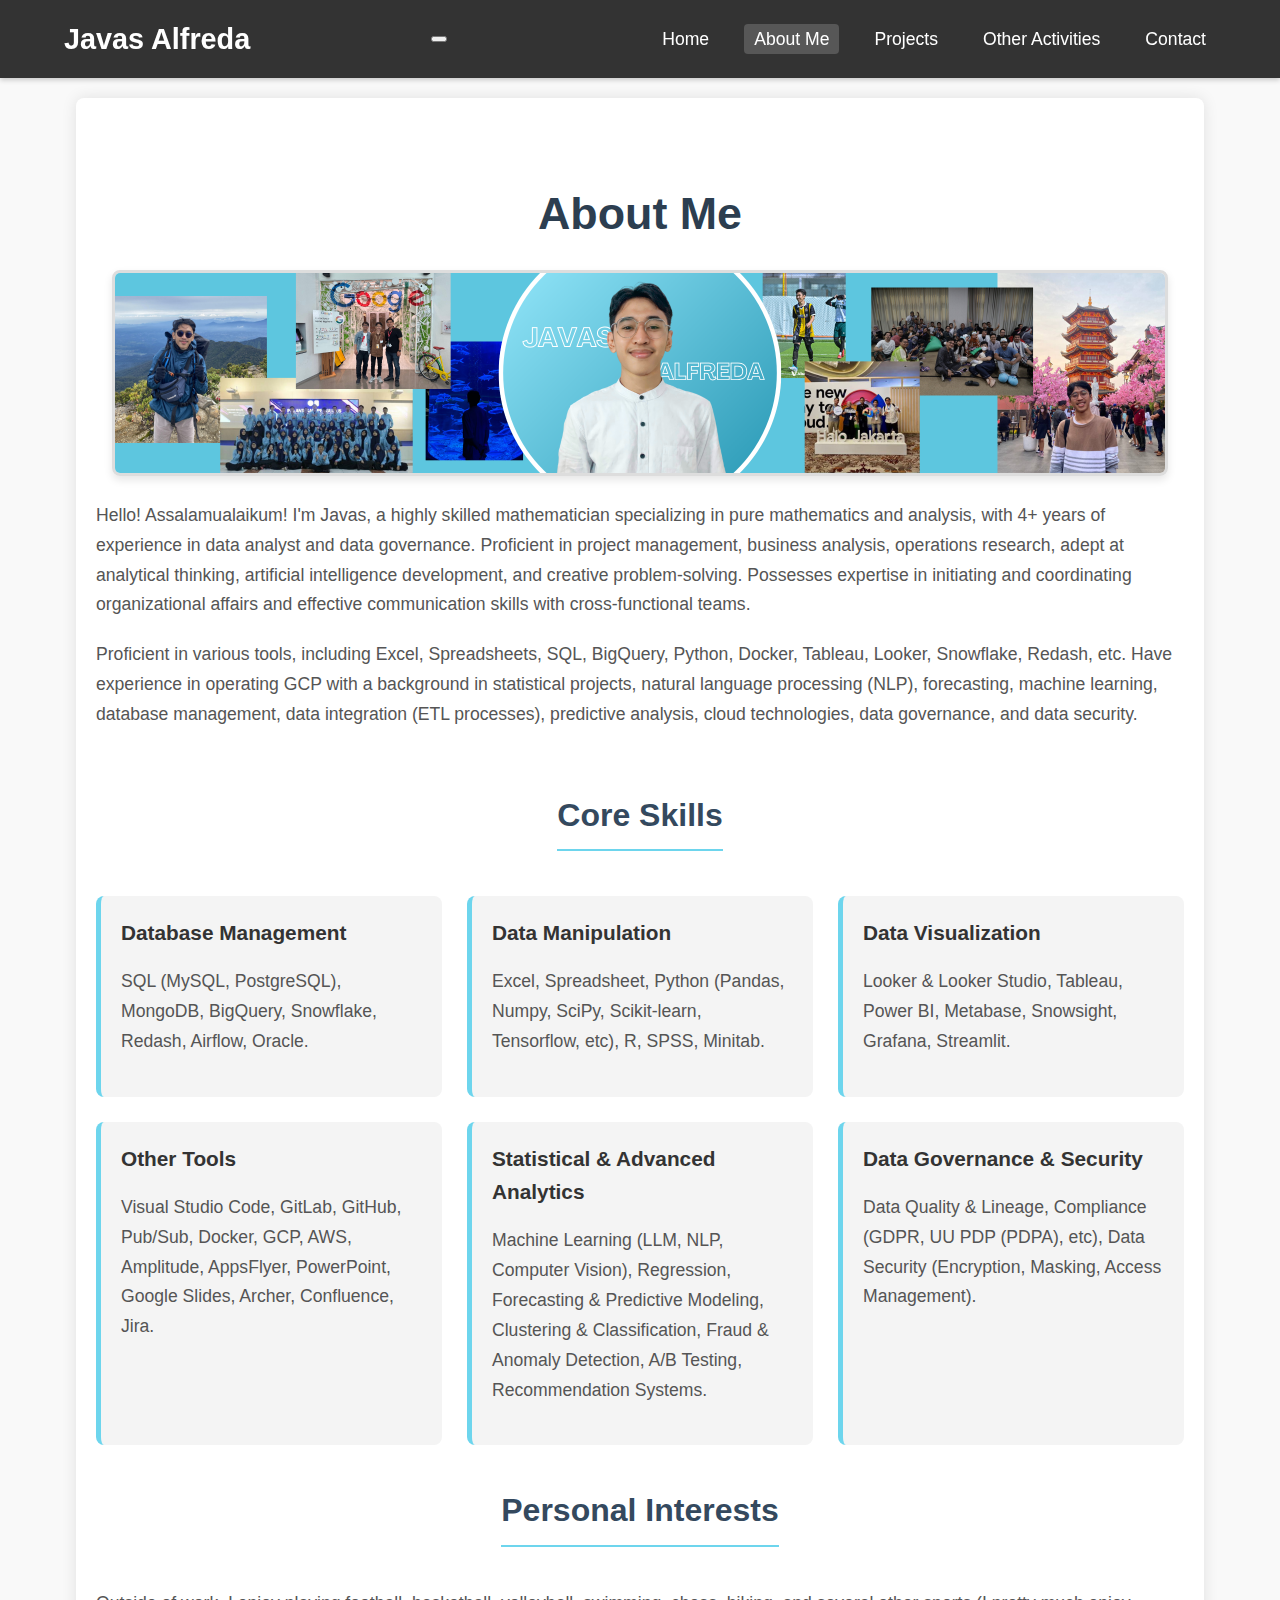
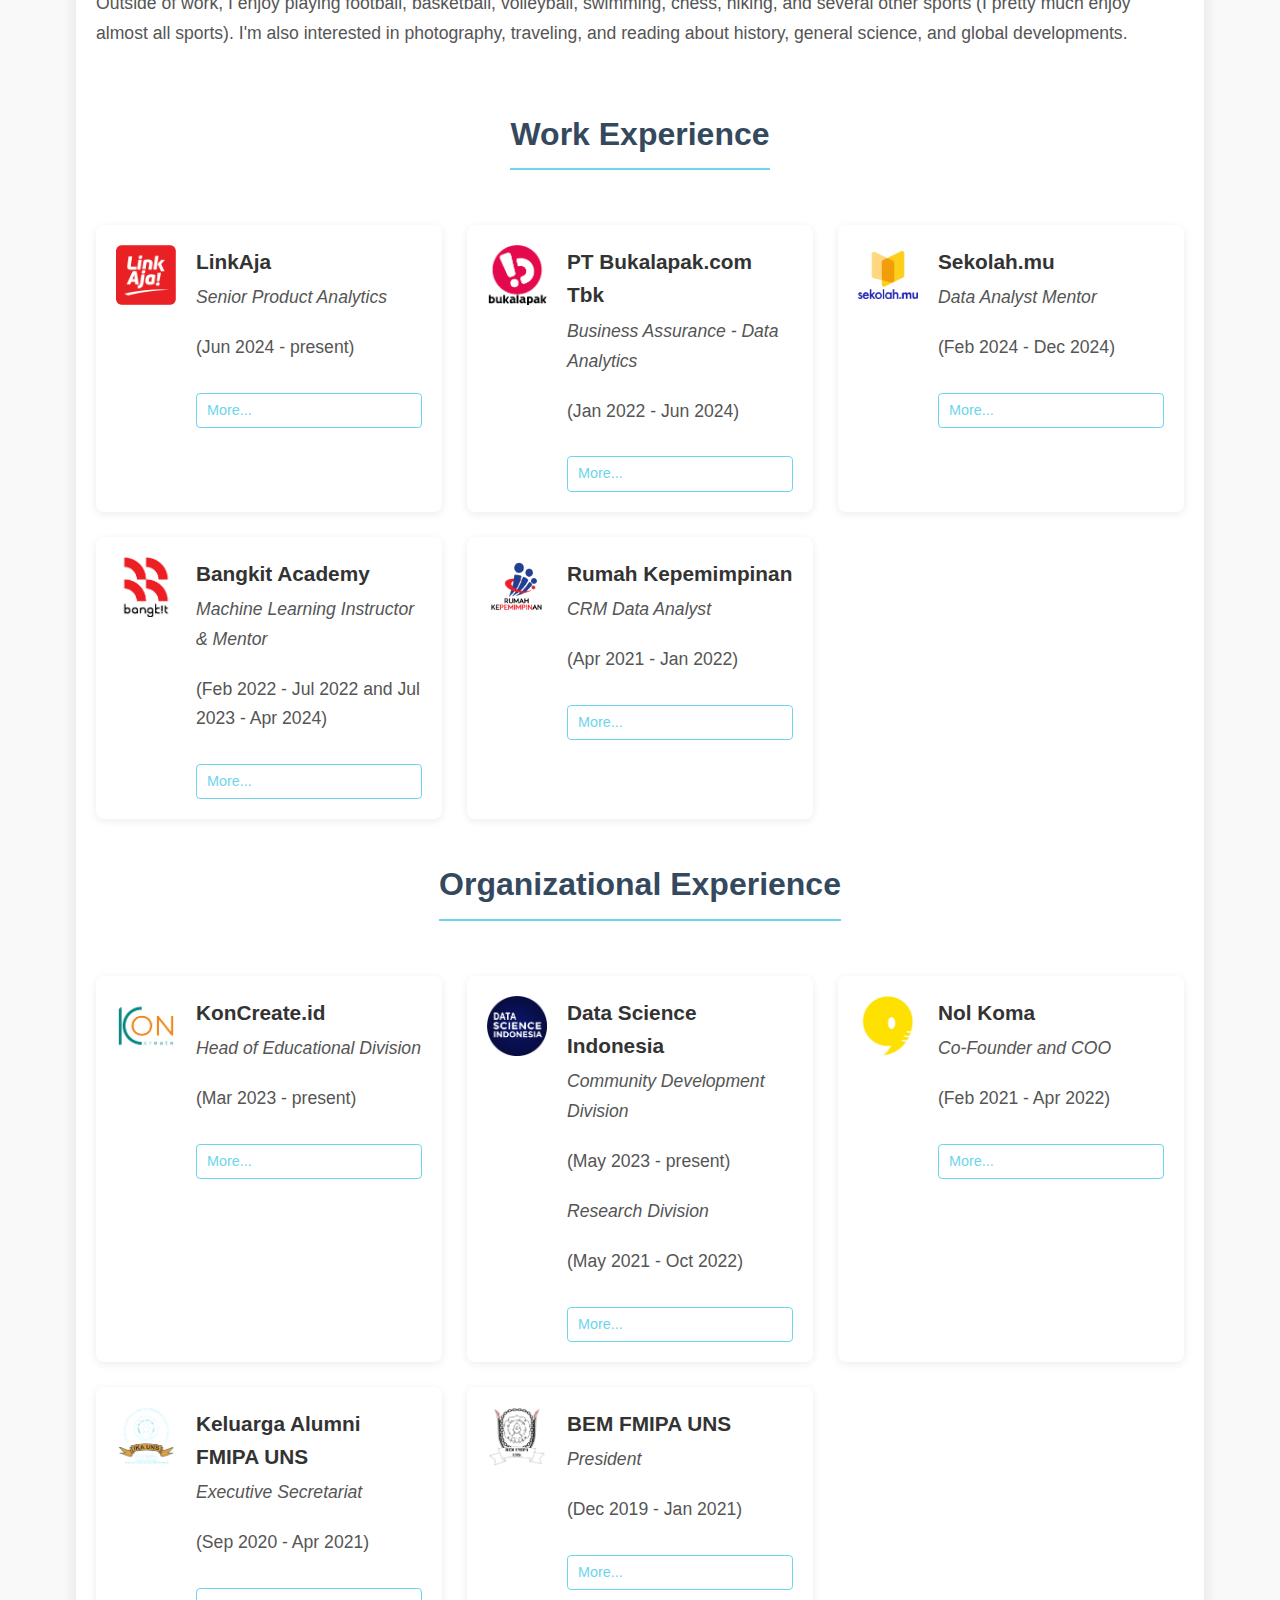
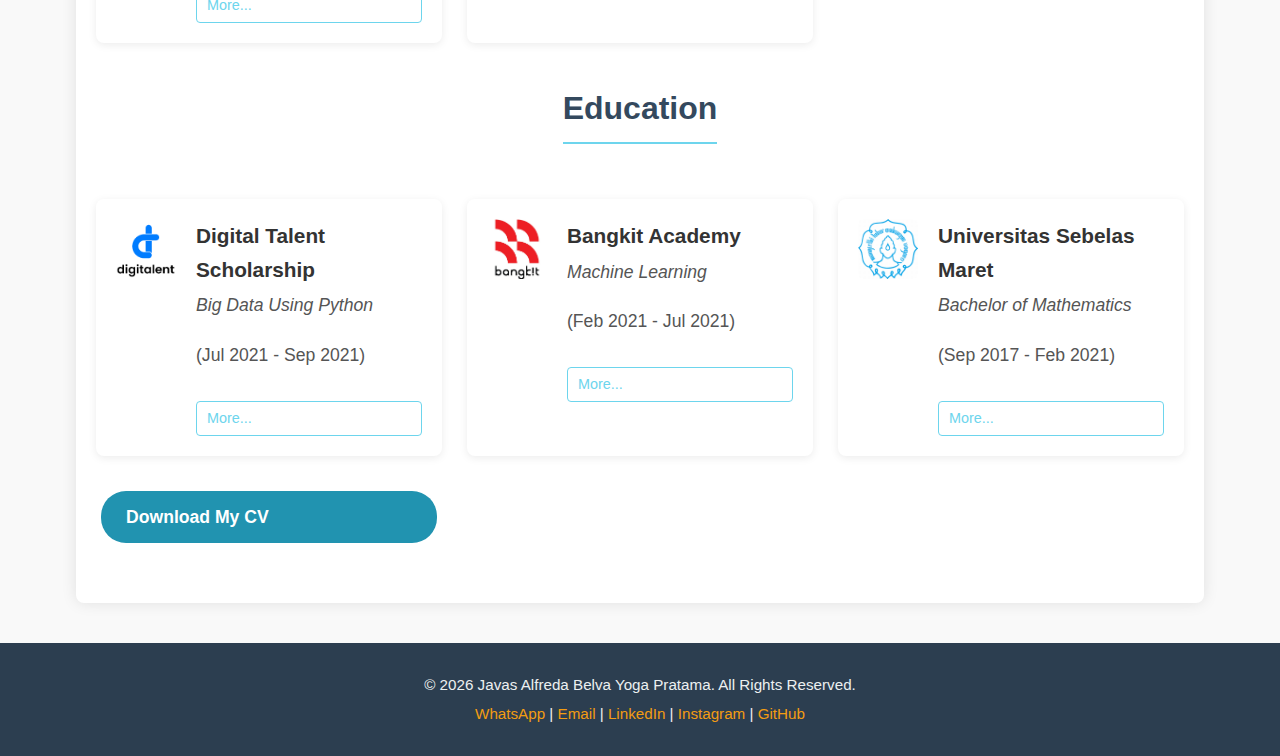
<file: about.html>
<!DOCTYPE html>
<html lang="id">
<head>
    <meta charset="UTF-8">
    <meta name="viewport" content="width=device-width, initial-scale=1.0">
    <title>About - Portfolio Javas</title>
    <link rel="stylesheet" href="css/style.css">
</head>
<body>
    <header>
        <nav>
            <div class="logo">
                <a href="index.html">Javas Alfreda</a>
            </div>
            <button class="burger-menu" id="burgerMenu" aria-label="Toggle navigation" aria-expanded="false">
                <span class="bar"></span>
                <span class="bar"></span>
                <span class="bar"></span>
            </button>
            <ul id="mainNav">
                <li><a href="index.html">Home</a></li>
                <li><a href="about.html" class="active">About Me</a></li>
                <li><a href="projects.html">Projects</a></li>
                <li><a href="other_activities.html">Other Activities</a></li>
                <li><a href="contact.html">Contact</a></li>
            </ul>
        </nav>
    </header>

    <main class="container">
        <section id="about-me">
            <h1>About Me</h1>
            <img src="images/about/foto-profil-aboutme.png" alt="Foto Javas" class="profile-pic-medium">
            <p>
                Hello! Assalamualaikum! I'm Javas, a highly skilled mathematician specializing in pure mathematics and analysis, with 4+ 
                years of experience in data analyst and data governance. Proficient in project management, business analysis, operations 
                research, adept at analytical thinking, artificial intelligence development, and creative problem-solving. Possesses expertise 
                in initiating and coordinating organizational affairs and effective communication skills with cross-functional teams.
            </p>
            <p>
                Proficient in various tools, including Excel, Spreadsheets, SQL, BigQuery, Python, Docker, Tableau, Looker, Snowflake, Redash, etc. 
                Have experience in operating GCP with a background in statistical projects, natural language processing (NLP), forecasting, 
                machine learning, database management, data integration (ETL processes), predictive analysis, cloud technologies, data governance, 
                and data security.
            </p>

            <h2>Core Skills</h2>
            <div class="skills-grid">
                <div class="skill-item">
                    <h3>Database Management</h3>
                    <p>SQL (MySQL, PostgreSQL), MongoDB, BigQuery, Snowflake, Redash, Airflow, Oracle.</p>
                </div>
                <div class="skill-item">
                    <h3>Data Manipulation</h3>
                    <p>Excel, Spreadsheet, Python (Pandas, Numpy, SciPy, Scikit-learn, Tensorflow, etc), R, SPSS, Minitab.</p>
                </div>
                <div class="skill-item">
                    <h3>Data Visualization</h3>
                    <p>Looker & Looker Studio, Tableau, Power BI, Metabase, Snowsight, Grafana, Streamlit.</p>
                </div>
                <div class="skill-item">
                    <h3>Other Tools</h3>
                    <p>Visual Studio Code, GitLab, GitHub, Pub/Sub, Docker, GCP, AWS, Amplitude, AppsFlyer, PowerPoint, Google Slides, Archer, Confluence, Jira.</p>
                </div>
                <div class="skill-item">
                    <h3>Statistical & Advanced Analytics</h3>
                    <p>Machine Learning (LLM, NLP, Computer Vision), Regression, Forecasting & Predictive Modeling, Clustering & Classification, Fraud & Anomaly Detection, A/B Testing, Recommendation Systems.</p>
                </div>
                <div class="skill-item">
                    <h3>Data Governance & Security</h3>
                    <p>Data Quality & Lineage, Compliance (GDPR, UU PDP (PDPA), etc), Data Security (Encryption, Masking, Access Management).</p>
                </div>
            </div>

            <h2>Personal Interests</h2>
            <p>
                Outside of work, I enjoy playing football, basketball, volleyball, swimming, chess, hiking, and several other sports 
                (I pretty much enjoy almost all sports). I'm also interested in photography, traveling, and reading about history, 
                general science, and global developments.
            </p>

            <h2>Work Experience</h2>
            <div class="work-experience-grid">
                <div class="work-item">
                    <img src="images/about/linkaja_logo.png" alt="LinkAja Logo" class="work-logo">
                    <div class="work-details">
                        <h3>LinkAja</h3>
                        <p class="work-title">Senior Product Analytics</p>
                        <p class="work-duration">(Jun 2024 - present)</p>
                        <a href="javascript:void(0);" class="toggle-details-btn">More...</a>
                        <div class="work-description">
                            <p>My Responsibilities:</p>
                            <p><strong>1. Data Governance:</strong></p>
                            <ul>
                                <li>Understand and implement GDPR, UU Perlindungan Data Pribadi (PDP), and ISO 27001 within the company's activities.</li>
                                <li>Develop multiple Standard Operating Procedures (SOPs) and documentation related to data governance.</li>
                                <li>Provide and review access to GCP, Snowflake, Redash, and Looker for users based on their needs and in compliance with applicable standard procedures.</li>
                            </ul>
                            
                            <p><strong>2. Product Analytics:</strong></p>
                            <ul>
                                <li>Support end-to-end product development by assisting in defining metrics set by the Product team.</li>
                                <li>Identify trends, patterns, and anomalies in data.</li>
                                <li>Develop automation systems to reduce manual processes for various projects.</li>
                                <li>Create monitoring dashboards for multiple products.</li>
                                <li>Conduct assessments of services before inserting them into BigQuery and ensure data availability.</li>
                                <li>Build data warehouses and/or datamarts based on the team's needs.</li>
                                <li>Identify insights and provide recommendations required by the team.</li>
                            </ul>                            
                        </div>
                    </div>
                </div>
        
                <div class="work-item">
                    <img src="images/about/bukalapak_logo.png" alt="Bukalapak Logo" class="work-logo">
                    <div class="work-details">
                        <h3>PT Bukalapak.com Tbk</h3>
                        <p class="work-title">Business Assurance - Data Analytics</p>
                        <p class="work-duration">(Jan 2022 - Jun 2024)</p>
                        <a href="javascript:void(0);" class="toggle-details-btn">More...</a>
                        <div class="work-description">
                            <p>My Responsibilities:</p>

                            <p><strong>1. Evaluate Compliance:</strong></p>
                            <ul>
                                <li>Ensure that companies comply with all relevant rules and policies related to technology and information security, including compliance with industry standards, government regulations, and internal company policies.</li>
                            </ul>
                            
                            <p><strong>2. Identify Risks:</strong></p>
                            <ul>
                                <li>Identify potential risks related to information and technology security that could occur in company operations, including risks such as data breaches, cyber attacks, loss of sensitive information, and others.</li>
                            </ul>
                            
                            <p><strong>3. Provide Recommendations:</strong></p>
                            <ul>
                                <li>Offer recommendations for security improvement and compliance enhancement, involving drafting recommendations to address findings from audits and fixing weaknesses in information technology systems and processes.</li>
                            </ul>
                            
                            <p><strong>4. Provide Training & Education:</strong></p>
                            <ul>
                                <li>Provide training and education to employees on best practices in the use of information technology, cyber security, and compliance with company policies.</li>
                            </ul>
                            
                            <p><strong>5. Incident Response:</strong></p>
                            <ul>
                                <li>Respond to and manage information security incidents that occur, such as cyber attacks, data theft, or other security breaches, involving investigation, system recovery, and implementation of further prevention measures, including conducting Disaster Recovery (DR) Testing, Backup & Restore Testing, etc.</li>
                            </ul>
                            
                            <p><strong>6. Communication:</strong></p>
                            <ul>
                                <li>Assist in personal data audits, personal data mapping, and annual tech risk assessments within the company.</li>
                                <li>Collaborate effectively with 30+ tribes and 15+ business units at Bukalapak Holding Company.</li>
                            </ul>                                                                                 
                        </div>
                    </div>
                </div>
        
                <div class="work-item">
                    <img src="images/about/sekolahmu_logo.png" alt="Sekolah.mu Logo" class="work-logo">
                    <div class="work-details">
                        <h3>Sekolah.mu</h3>
                        <p class="work-title">Data Analyst Mentor</p>
                        <p class="work-duration">(Feb 2024 - Dec 2024)</p>
                        <a href="javascript:void(0);" class="toggle-details-btn">More...</a>
                        <div class="work-description">
                            <p>My Responsibilities:</p>
                            <ul>
                                <li>Teach and assist mentees based on the curriculum such as: Fundamentals of Data Analysis, Spreadsheets, SQL, Python, Tableau, and Basic Machine Learning.</li>
                            </ul>
                        </div>
                    </div>
                </div>
        
                <div class="work-item">
                    <img src="images/about/bangkit_logo.png" alt="Bangkit Academy Logo" class="work-logo">
                    <div class="work-details">
                        <h3>Bangkit Academy</h3>
                        <p class="work-title">Machine Learning Instructor & Mentor</p>
                        <p class="work-duration">(Feb 2022 - Jul 2022 and Jul 2023 - Apr 2024)</p>
                        <a href="javascript:void(0);" class="toggle-details-btn">More...</a>
                        <div class="work-description">
                            <p>My Responsibilities:</p>
                            <ul>
                                <li>Teach and assist mentees based on the curriculum such as: Python & GitHub, Deep Dive Into Data Analyst, Python IT Automation, Machine Learning (Supervised and Unsupervised Learning), TensorFlow, etc.</li>
                            </ul>
                        </div>
                    </div>
                </div>
        
                <div class="work-item">
                    <img src="images/about/rumah_kepemimpinan_logo.png" alt="Rumah Kepemimpinan Logo" class="work-logo">
                    <div class="work-details">
                        <h3>Rumah Kepemimpinan</h3>
                        <p class="work-title">CRM Data Analyst</p>
                        <p class="work-duration">(Apr 2021 - Jan 2022)</p>
                        <a href="javascript:void(0);" class="toggle-details-btn">More...</a>
                        <div class="work-description">
                            <p>My Responsibilities:</p>
                            <ul>
                                <li>Determine and analyze target markets and provide advice based on previously processed data.</li>
                                <li>Create customer classifications to determine the appropriate products for each customer.</li>
                                <li>Collaborate with the marketing team to optimize product sales.</li>
                                <li>Collaborate with all relevant teams to expand the acquisition of potential customer data.</li>
                                <li>Improve data quality and address potential data issues.</li>
                                <li>Maintain and manage all of the company's databases.</li>
                                <li>Report the processed results to stakeholders using Google Slides or Looker Studio.</li>
                            </ul>
                        </div>
                    </div>
                </div>
            </div> <h2>Organizational Experience</h2>
            <div class="organizational-experience-grid">
                <div class="org-item">
                    <img src="images/about/koncreate_logo.png" alt="KonCreate.id Logo" class="org-logo">
                    <div class="org-details">
                        <h3>KonCreate.id</h3>
                        <p class="org-role">Head of Educational Division</p>
                        <p class="org-duration">(Mar 2023 - present)</p>
                        <a href="javascript:void(0);" class="toggle-details-btn">More...</a>
                        <div class="org-description">
                            <p>My Responsibilities:</p>
                            <ul>
                                <li>Leading the education division and designing learning programs, such as Kampung Ramadhan, IYLS, KonCreate Speech, etc.</li>
                                <li>Managing the team and coordinating with other divisions.</li>
                                <li>Being responsible for the quality of educational materials.</li>
                            </ul>
                        </div>
                    </div>
                </div>

                <div class="org-item">
                    <img src="images/about/dsi_logo.png" alt="Data Science Indonesia Logo" class="org-logo">
                    <div class="org-details">
                        <h3>Data Science Indonesia</h3>
                        <p class="org-role">Community Development Division</p>
                        <p class="org-duration">(May 2023 - present)</p>
                        <p class="org-role">Research Division</p>
                        <p class="org-duration">(May 2021 - Oct 2022)</p>
                        <a href="javascript:void(0);" class="toggle-details-btn">More...</a>
                        <div class="org-description">
                            <p>My Responsibilities:</p>
                            <ul>
                                <li>Reactivate members to ensure they remain engaged with DSI.</li>
                                <li>Build relationships and maintain interactions with members to keep them connected to DSI.</li>
                                <li>Organize various events (training and information) such as Kopi Darat, Melek for Member, DSI MeetUp, and more.</li>
                                <li>Analyze issues occurring in Indonesia, then obtained existing data to process and derive conclusions and solutions for these problems by creating machine learning models.</li>
                                <li>Organize various events such as Kopi Darat, Melek for Member, DSI MeetUp, and more.</li>
                            </ul>
                        </div>
                    </div>
                </div>

                <div class="org-item">
                    <img src="images/about/nolkoma_logo.png" alt="Nol Koma Logo" class="org-logo">
                    <div class="org-details">
                        <h3>Nol Koma</h3>
                        <p class="org-role">Co-Founder and COO</p>
                        <p class="org-duration">(Feb 2021 - Apr 2022)</p>
                        <a href="javascript:void(0);" class="toggle-details-btn">More...</a>
                        <div class="org-description">
                            <p>My Responsibilities:</p>
                            <ul>
                                <li>Create a grand design, made decisions and policies, and led all the company data sections.</li>
                                <li>Create a new program and made an evaluation.</li>
                                <li>Manage company operations.</li>
                            </ul>
                        </div>
                    </div>
                </div>

                <div class="org-item">
                    <img src="images/about/kafmipa_uns_logo.png" alt="Keluarga Alumni FMIPA UNS Logo" class="org-logo">
                    <div class="org-details">
                        <h3>Keluarga Alumni FMIPA UNS</h3>
                        <p class="org-role">Executive Secretariat</p>
                        <p class="org-duration">(Sep 2020 - Apr 2021)</p>
                        <a href="javascript:void(0);" class="toggle-details-btn">More...</a>
                        <div class="org-description">
                            <p>My Responsibilities:</p>
                            <ul>
                                <li>Managing the organization’s administration and secretariat.</li>
                                <li>Assisting coordination between the board and alumni.</li>
                                <li>Organizing alumni activities.</li>
                            </ul>
                        </div>
                    </div>
                </div>

                <div class="org-item">
                    <img src="images/about/bem_fmipa_uns_logo.png" alt="BEM FMIPA UNS Logo" class="org-logo">
                    <div class="org-details">
                        <h3>BEM FMIPA UNS</h3>
                        <p class="org-role">President</p>
                        <p class="org-duration">(Dec 2019 - Jan 2021)</p>
                        <a href="javascript:void(0);" class="toggle-details-btn">More...</a>
                        <div class="org-description">
                            <p>My Responsibilities:</p>
                            <ul>
                                <li>Lead and manage the organization.</li>
                                <li>Create programs for the benefit of students in the Faculty of Mathematics and Natural Sciences.</li>
                                <li>Collaborate with other organizations/institutions to make a positive impact on the surrounding community.</li>
                            </ul>
                        </div>
                    </div>
                </div>
            </div> <h2>Education</h2>
            <div class="education-grid">
                <div class="edu-item">
                    <img src="images/about/dts_logo.png" alt="DTS Logo" class="edu-logo">
                    <div class="edu-details">
                        <h3>Digital Talent Scholarship</h3>
                        <p class="edu-role">Big Data Using Python</p>
                        <p class="edu-duration">(Jul 2021 - Sep 2021)</p>
                        <a href="javascript:void(0);" class="toggle-details-btn">More...</a>
                        <div class="edu-description">
                            <ul>
                                <li>The competency development training program, led by the Ministry of Communication and Information, focuses
                                    especially on Python learning for the applications of big data, machine learning, the internet of things, and
                                    cybersecurity.</li>
                                <li>Project: Create machine learning models to detect COVID-19 using X-ray images.</li>
                            </ul>
                        </div>
                    </div>
                </div>
            
                <div class="edu-item">
                    <img src="images/about/bangkit_logo.png" alt="Bangkit Logo" class="edu-logo">
                    <div class="edu-details">
                        <h3>Bangkit Academy</h3>
                        <p class="edu-role">Machine Learning</p>
                        <p class="edu-duration">(Feb 2021 - Jul 2021)</p>
                        <a href="javascript:void(0);" class="toggle-details-btn">More...</a>
                        <div class="edu-description">
                            <ul>
                                <li>Education programs led by Google, GoTo, and Traveloka, focus on the development of AI and machine learning
                                    specializations. Some of the topics taught include IT Automation with Python, Mathematics for Machine Learning,
                                    Deep Learning AI TensorFlow, Data and Deployment Specialization, Structuring Machine Learning Projects, Deep
                                    Dive Into Data Analyst, and others.</li>
                                <li>Project: Build apps with a machine learning model to detect spoiled and fresh fruits.</li>
                            </ul>
                        </div>
                    </div>
                </div>
            
                <div class="edu-item">
                    <img src="images/about/uns_logo.png" alt="UNS Logo" class="edu-logo">
                    <div class="edu-details">
                        <h3>Universitas Sebelas Maret</h3>
                        <p class="edu-role">Bachelor of Mathematics</p>
                        <p class="edu-duration">(Sep 2017 - Feb 2021)</p>
                        <a href="javascript:void(0);" class="toggle-details-btn">More...</a>
                        <div class="edu-description">
                            <ul>
                                <li>GPA 3.40/4.00 within 3.5 years.</li>
                                <li>Assistant Lecturer in 5 courses.</li>
                            </ul>
                        </div
                    </div>
                </div>            

            </div> <a href="CV_Javas Alfreda Belva Yoga Pratama.pdf" class="cta-button" download>Download My CV</a> </section> </main>

    <footer>
        <p>&copy; <span id="currentYear"></span> Javas Alfreda Belva Yoga Pratama. All Rights Reserved.</p>
         <p>
            <a href="https://wa.me/6285878513900" target="_blank">WhatsApp</a> |
            <a href="mailto:javasalfreda@gmail.com" target="_blank">Email</a> |
            <a href="https://www.linkedin.com/in/javasalfredabyp/" target="_blank">LinkedIn</a> |
            <a href="https://www.instagram.com/javasalfreda_byp/" target="_blank">Instagram</a> |
            <a href="https://github.com/javasalfreda/" target="_blank">GitHub</a>
    </footer>

    <script>
        document.getElementById("currentYear").textContent = new Date().getFullYear();
    </script>

    <script>
        document.addEventListener('DOMContentLoaded', function() {
            const toggleButtons = document.querySelectorAll('.toggle-details-btn');

            toggleButtons.forEach(button => {
                button.addEventListener('click', function(event) {
                    event.preventDefault(); // Mencegah perilaku default link
                    const description = this.nextElementSibling; // Mendapatkan elemen saudara berikutnya
                    
                    // Memeriksa apakah elemen berikutnya adalah work-description ATAU org-description
                    if (description && (description.classList.contains('work-description') || description.classList.contains('org-description') || description.classList.contains('edu-description'))) {
                        if (description.style.display === 'block') {
                            description.style.display = 'none';
                            this.textContent = 'More...';
                        } else {
                            description.style.display = 'block';
                            this.textContent = 'Less...';
                        }
                    }
                });
            });
        });
    </script>
    <script>
        // JavaScript untuk Burger Menu (sama seperti di index.html)
        const burgerMenu = document.getElementById('burgerMenu');
        const mainNav = document.getElementById('mainNav');

        burgerMenu.addEventListener('click', () => {
            mainNav.classList.toggle('active');
            burgerMenu.classList.toggle('active');
            const isExpanded = mainNav.classList.contains('active');
            burgerMenu.setAttribute('aria-expanded', isExpanded);
        });
    </script>
</body>
</html>
</file>
<file: css/style.css>
/* Reset Dasar & Gaya Global */
body, html {
    margin: 0;
    padding: 0;
    font-family: 'Segoe UI', Tahoma, Geneva, Verdana, sans-serif;
    line-height: 1.6;
    background-color: #f9f9f9;
    color: #333;
}

.container {
    width: 85%;
    max-width: 1100px;
    margin: 20px auto;
    padding: 20px;
    background-color: #fff;
    box-shadow: 0 0 15px rgba(0, 0, 0, 0.1);
    border-radius: 8px;
}

/* Header dan Navigasi */
header {
    background-color: #333;
    color: #fff;
    padding: 1rem 0;
    position: sticky;
    top: 0;
    z-index: 1000;
    box-shadow: 0 2px 5px rgba(0, 0, 0, 0.2);
}

nav {
    display: flex;
    justify-content: space-between;
    align-items: center;
    width: 90%;
    max-width: 1200px;
    margin: 0 auto;
}

nav .logo a {
    color: #fff;
    text-decoration: none;
    font-size: 1.8em;
    font-weight: bold;
}

nav ul {
    list-style-type: none;
    padding: 0;
    margin: 0;
    display: flex;
}

nav ul li {
    margin-left: 25px;
}

nav ul li a {
    color: #fff;
    text-decoration: none;
    font-size: 1.1em;
    padding: 5px 10px;
    border-radius: 4px;
    transition: background-color 0.3s ease;
}

nav ul li a:hover,
nav ul li a.active {
    background-color: #575757;
}

/* Main Content */
main {
    padding-top: 20px; /* Padding untuk konten di bawah header sticky */
}

/* Hero Section (Beranda - Jika ada, contoh) */
#hero {
    background: linear-gradient(to right, #6dd5ed, #2193b0); /* Contoh gradien biru */
    color: white;
    text-align: center;
    padding: 80px 20px;
    min-height: 70vh;
    display: flex;
    flex-direction: column;
    justify-content: center;
    align-items: center;
}

#hero .hero-content {
    max-width: 800px;
}

#hero h1 {
    font-size: 3.5em;
    margin-bottom: 15px;
    font-weight: 700;
}

#hero .tagline {
    font-size: 1.8em;
    margin-bottom: 25px;
    font-weight: 300;
}

#hero .summary {
    font-size: 1.2em;
    margin-bottom: 30px;
    line-height: 1.7;
}

.profile-pic-large { /* Untuk Beranda */
    width: 180px;
    height: 180px;
    border-radius: 50%;
    object-fit: cover;
    margin-bottom: 25px;
    border: 5px solid #fff;
    box-shadow: 0 4px 10px rgba(0, 0, 0, 0.2);
}

/* Tombol Call to Action (CTA) */
.cta-button {
    display: inline-block;
    background-color: #2193b0; /* Warna coral */
    color: white;
    padding: 12px 25px;
    text-decoration: none;
    border-radius: 25px;
    font-size: 1.1em;
    font-weight: bold;
    transition: background-color 0.3s ease, transform 0.2s ease;
    margin: 10px 5px;
    border: none;
    cursor: pointer;
}

.cta-button:hover {
    background-color: #007bff;
    transform: translateY(-2px);
}

.cta-button.secondary {
    background-color: transparent;
    border: 2px solid white; /* Untuk hero section */
    color: white;
}

.cta-button.secondary:hover {
    background-color: white;
    color: #007bff;
}

/* Untuk tombol di luar hero */
main .cta-button.secondary, 
footer .cta-button.secondary {
    border: 2px solid white;
    color: white;
}

main .cta-button.secondary:hover, 
footer .cta-button.secondary:hover {
    background-color: #007bff;
    color: white;
}

.cta-button.small { /* Untuk tombol di detail proyek */
    padding: 8px 15px;
    font-size: 0.9em;
}

/* Pratinjau Proyek di Beranda (Jika ada, contoh) */
#featured-projects-preview {
    padding: 40px 20px;
    text-align: center;
    background-color: #fff; /* Pastikan ini ada jika #featured-projects-preview digunakan */
}

#featured-projects-preview h2 {
    font-size: 2.5em;
    margin-bottom: 30px;
    color: #333;
}

.project-grid { /* Digunakan di Beranda untuk pratinjau proyek */
    display: flex;
    flex-wrap: wrap;
    justify-content: center;
    gap: 25px;
    margin-bottom: 30px;
}

.project-card-preview {
    background-color: #f9f9f9;
    border: 1px solid #ddd;
    border-radius: 8px;
    padding: 20px;
    width: 300px;
    box-shadow: 0 2px 5px rgba(0, 0, 0, 0.1);
    transition: transform 0.3s ease, box-shadow 0.3s ease;
}

.project-card-preview:hover {
    transform: translateY(-5px);
    box-shadow: 0 4px 10px rgba(0, 0, 0, 0.15);
}

.project-card-preview img {
    width: 100%;
    height: 180px;
    object-fit: cover;
    border-radius: 6px;
    margin-bottom: 15px;
}

.project-card-preview h3 {
    font-size: 1.4em;
    color: #333;
    margin-bottom: 10px;
}

.project-card-preview p {
    font-size: 0.95em;
    color: #555;
    margin-bottom: 15px;
}

.project-card-preview a {
    color: #007bff;
    text-decoration: none;
    font-weight: bold;
}

.project-card-preview a:hover {
    text-decoration: underline;
}

.view-all-projects { /* Tombol di bawah pratinjau proyek */
    margin-top: 20px;
}

/* Halaman Tentang Saya (About Me Page) */
#about-me {
    text-align: center; /* Kontainer utama untuk alignment judul */
    padding: 30px 0;
}

#about-me h1, 
#projects-list h1, /* Untuk halaman Proyek */
#contact-form-section h1, /* Untuk halaman Kontak */
#social-links h1 { /* Untuk halaman Kontak */
    font-size: 2.8em;
    margin-bottom: 20px;
    color: #2c3e50; /* Biru tua */
}

.profile-pic-medium { /* Untuk Halaman Tentang Saya */
    width: 1050px; 
    height: 200px;
    border-radius: 8px; 
    object-fit: cover; /* Memastikan gambar mengisi area tanpa distorsi, mungkin ada cropping */
    margin: 15px auto 25px auto; /* Margin untuk centering */
    display: block; /* Untuk centering dengan margin auto */
    border: 3px solid #ddd; 
    box-shadow: 0 4px 8px rgba(0, 0, 0, 0.1); /* Opsional: tambahkan sedikit bayangan */
}

#about-me p { /* Paragraf utama di Tentang Saya */
    font-size: 1.1em;
    color: #555;
    margin-bottom: 20px;
    text-align: left;
    line-height: 1.7;
}

#about-me h2 { /* Sub-judul di Tentang Saya (Skills, Interests, Experience) */
    font-size: 2em;
    color: #34495e; /* Biru sedikit lebih muda */
    margin-top: 40px;
    margin-bottom: 25px; /* Sedikit lebih banyak ruang bawah */
    border-bottom: 2px solid #6dd5ed;
    padding-bottom: 8px; /* Sedikit lebih banyak padding */
    display: inline-block; /* Agar border-bottom hanya sepanjang teks */
}

.skills-grid {
    display: grid;
    grid-template-columns: repeat(auto-fit, minmax(280px, 1fr));
    gap: 25px; /* Sedikit lebih besar */
    text-align: left;
    margin-top: 20px;
}

.skill-item {
    background-color: #f4f4f4;
    padding: 20px;
    border-radius: 8px;
    border-left: 5px solid #6dd5ed;
}

.skill-item h3 {
    font-size: 1.3em;
    color: #333;
    margin-top: 0; /* Hapus margin atas default */
    margin-bottom: 8px;
}

.skill-item p {
    font-size: 1em;
    color: #555;
    margin-bottom: 0;
}

/* Work Experience & Organizational Experience Sections */
.work-experience-grid,
.organizational-experience-grid,
.education-grid {
    display: grid;
    grid-template-columns: repeat(auto-fit, minmax(320px, 1fr)); /* Sedikit lebih lebar minmax */
    gap: 25px;
    margin-top: 30px;
    text-align: left;
}

.work-item,
.org-item,
.edu-item {
    background-color: #fff;
    padding: 20px; /* Sedikit lebih banyak padding */
    border-radius: 8px;
    box-shadow: 0 2px 8px rgba(0, 0, 0, 0.08); /* Bayangan lebih soft */
    display: flex;
    align-items: flex-start; /* Logo align top dengan detail */
    gap: 20px; /* Jarak antar logo dan detail */
}

.work-logo,
.org-logo,
.edu-logo {
    width: 60px;
    height: 60px; /* Buat konsisten */
    object-fit: contain;
    border-radius: 5px;
    flex-shrink: 0; /* Mencegah logo mengecil */
}

.work-details,
.org-details,
.edu-details {
    display: flex;
    flex-direction: column;
    flex-grow: 1; /* Agar detail mengisi sisa ruang */
}

.work-details h3,
.org-details h3,
.edu-details h3 {
    font-size: 1.3em;
    color: #333;
    margin-top: 0;
    margin-bottom: 5px;
}

.work-details p, /* Untuk paragraf umum di work-details (jika ada selain title & duration) */
.org-details p,
.edu-details p {  /* Untuk paragraf umum di org-details (jika ada selain role & duration) */
    font-size: 1em;
    color: #555;
    margin-top: 0;
    margin-bottom: 3px;
}

.work-title,
.org-role,
.edu-role {
    font-style: italic;
    font-size: 1em; /* Pastikan ukuran konsisten */
    color: #555;   /* Pastikan warna konsisten */
    margin-bottom: 3px;
}

.work-duration, /* Kelas khusus untuk durasi kerja */
.org-duration,
.edu-duration {   /* Kelas khusus untuk durasi organisasi */
    font-size: 0.9em;
    color: #777;
    margin-bottom: 3px; /* Tambahkan margin jika ada tombol "More..." setelahnya */
}

/* Tombol "More..." */
.toggle-details-btn {
    display: inline-block;
    margin-top: 10px; /* Jarak dari durasi */
    padding: 5px 10px; /* Padding sedikit lebih besar */
    font-size: 0.9em;  /* Ukuran font disesuaikan */
    color: #6dd5ed;
    text-decoration: none;
    border: 1px solid #6dd5ed;
    border-radius: 4px;
    cursor: pointer;
    transition: background-color 0.3s ease, color 0.3s ease;
}

.toggle-details-btn:hover {
    background-color: #6dd5ed;
    color: white;
}

/* Deskripsi Detail untuk Work & Org Experience */
.work-description,
.org-description,
.edu-description {
    display: none;
    margin-top: 12px; /* Jarak dari tombol "More..." */
    padding: 12px;    /* Padding sedikit lebih besar */
    background-color: #f8f8f8; /* Latar sedikit beda dari item utama */
    border-radius: 6px;
    font-size: 0.9em;
    line-height: 1.6; /* Line height disesuaikan */
}

.work-description {
    border-left: 4px solid #6dd5ed; /* Aksen garis kiri untuk work */
}

.org-description {
    border-left: 4px solid #6dd5ed; /* Aksen garis kiri untuk org */
}

.edu-description {
    border-left: 4px solid #6dd5ed; /* Aksen garis kiri untuk edu */
}

.work-description p,
.org-description p,
.edu-description p {
    margin-top: 0;
    margin-bottom: 10px; /* Jarak antar paragraf di deskripsi */
    color: #444;
}

.work-description p:last-child,
.org-description p:last-child
.edu-description p:last-child {
    margin-bottom: 0;
}

.work-description ul,
.org-description ul,
.edu-description ul {
    margin-top: 5px;
    margin-bottom: 10px;
    padding-left: 20px;
}

.work-description ul li,
.org-description ul li,
.edu-description ul li {
    margin-bottom: 5px; /* Jarak antar list item */
    color: #555;
}

/* Halaman Proyek (Projects Page) */
.project-item { /* Ini untuk daftar proyek di halaman projects.html */
    display: flex;
    flex-wrap: wrap;
    gap: 30px;
    margin-bottom: 50px;
    padding-bottom: 30px;
    border-bottom: 1px solid #eee;
}

.project-item:last-child {
    border-bottom: none;
    margin-bottom: 20px;
}

.project-image {
    width: 100%;
    max-width: 350px;
    height: auto;
    object-fit: cover;
    border-radius: 8px;
    box-shadow: 0 2px 8px rgba(0, 0, 0, 0.1);
    align-self: flex-start;
}

.project-content {
    flex: 1;
    min-width: 300px;
}

.project-content h2 {
    font-size: 2em;
    color: #333;
    margin-top: 0;
    margin-bottom: 10px;
}

.project-meta {
    font-size: 0.9em;
    color: #777;
    margin-bottom: 15px;
    font-style: italic;
}

.project-content p {
    font-size: 1em;
    color: #555;
    margin-bottom: 15px;
    line-height: 1.7;
}

.project-content ul {
    margin-bottom: 20px;
    padding-left: 20px;
}

.project-content ul li {
    margin-bottom: 8px;
}

/* Halaman Kontak (Contact Page) */
.contact-form {
    max-width: 650px;
    margin: 30px auto;
    padding: 25px;
    background-color: #f9f9f9;
    border-radius: 8px;
    box-shadow: 0 0 10px rgba(0, 0, 0, 0.05);
}

.contact-form label {
    display: block;
    margin-bottom: 8px;
    font-weight: bold;
    color: #444;
}

.contact-form input[type="text"],
.contact-form input[type="email"],
.contact-form textarea {
    width: calc(100% - 24px); /* Sesuaikan dengan padding 12px * 2 */
    padding: 12px;
    margin-bottom: 20px;
    border: 1px solid #ddd;
    border-radius: 5px;
    font-size: 1em;
    box-sizing: border-box; /* Tambahkan ini agar padding tidak menambah width */
}

.contact-form textarea {
    resize: vertical;
    min-height: 120px;
}

.contact-form button[type="submit"] { /* Tombol Kirim Pesan */
    width: 100%;
    /* Styling diwarisi dari .cta-button, jika ingin spesifik bisa ditambahkan di sini */
}

#social-links {
    text-align: center;
    margin-top: 40px;
    padding-top: 30px;
    border-top: 1px solid #eee;
}

#social-links h2 {
    margin-bottom: 20px;
}

.social-icons a {
    margin: 0 15px;
    display: inline-block;
}

.social-icons img {
    width: 40px;
    height: 40px;
    transition: transform 0.3s ease;
}

.social-icons img:hover {
    transform: scale(1.15);
}

/* Footer */
footer {
    background-color: #2c3e50;
    color: #ecf0f1;
    text-align: center;
    padding: 25px 20px;
    margin-top: 40px;
}

footer p {
    margin: 5px 0;
    font-size: 0.95em;
}

footer a {
    color: #f39c12;
    text-decoration: none;
}

footer a:hover {
    text-decoration: underline;
}

/* Aturan Responsif Umum */
@media (max-width: 768px) {
    nav {
        flex-direction: column;
        align-items: flex-start;
    }

    nav ul {
        margin-top: 15px;
        flex-direction: column;
        width: 100%;
    }

    nav ul li {
        margin-left: 0;
        margin-bottom: 10px;
        width: 100%;
    }

    nav ul li a {
        display: block;
        text-align: center;
    }

    #hero h1 { /* Jika Hero Section digunakan */
        font-size: 2.5em;
    }

    #hero .tagline { /* Jika Hero Section digunakan */
        font-size: 1.3em;
    }

    .container {
        width: 95%;
        padding: 15px;
    }

    .project-item { /* Untuk halaman projects.html */
        flex-direction: column;
    }

    .project-image { /* Untuk halaman projects.html */
        max-width: 100%;
        margin-bottom: 20px;
    }

    .skills-grid {
        grid-template-columns: 1fr; /* Skill jadi satu kolom */
    }
}

/* Aturan Responsif Spesifik untuk Work & Org Items */
@media (max-width: 600px) {
    .work-item,
    .org-item,
    .edu-item {
        flex-direction: column;
        align-items: flex-start;
    }

    .work-logo,
    .org-logo,
    .edu-logo {
        width: 70px; /* Ukuran logo bisa disesuaikan untuk mobile */
        height: 70px;
        margin-bottom: 15px; /* Jarak logo ke detail di mobile */
    }
}

/* Explore My Works Section */
#explore-works {
    padding: 50px 0;
    background-color: #f8f9fa; /* Latar belakang section sedikit abu-abu agar kartu menonjol */
    text-align: center;
}

#explore-works h2 {
    font-size: 2.5em;
    color: #333; /* Warna judul tetap gelap agar kontras */
    margin-bottom: 40px;
}

.works-grid {
    display: grid;
    grid-template-columns: repeat(auto-fit, minmax(200px, 1fr));
    gap: 20px;
    max-width: 1200px;
    margin: 0 auto;
    padding: 0 15px;
}

.work-card {
    background-color: #eaf8fb; /* Biru sangat pucat, turunan dari #6dd5ed */
    border: 1px solid #b3e0ed; /* Border biru muda, turunan dari #6dd5ed */
    border-radius: 8px;
    padding: 25px 20px;
    text-align: center;
    text-decoration: none;
    color: inherit;
    transition: transform 0.3s ease, box-shadow 0.3s ease;
    display: flex;
    flex-direction: column;
    align-items: center;
    justify-content: flex-start;
    min-height: 220px;
}

.work-card:hover {
    transform: translateY(-5px);
    box-shadow: 0 8px 16px rgba(0, 0, 0, 0.1); /* Bayangan netral saat hover */
}

.work-card.highlighted {
    border: 2px solid #2193b0; /* Border biru tua (dari hero) untuk highlight */
    box-shadow: 0 4px 12px rgba(33, 147, 176, 0.25); /* Bayangan biru lembut (dari hero) */
}

.work-card-icon {
    font-size: 2.5em;
    color: #2193b0; /* Warna biru tua (dari hero) untuk ikon */
    margin-bottom: 15px;
    line-height: 1;
}

.work-card h3 {
    font-size: 1.25em;
    color: #333; /* Warna judul kartu tetap gelap */
    margin-bottom: 8px;
    font-weight: 600;
}

.work-card p {
    font-size: 0.9em;
    color: #555; /* Warna deskripsi tetap netral */
    line-height: 1.4;
    flex-grow: 1;
}

/* Penyesuaian grid untuk layar yang lebih besar (mirip gambar) */
@media (min-width: 768px) {
    .works-grid {
        grid-template-columns: repeat(3, 1fr);
    }
}

@media (min-width: 992px) {
    .works-grid {
        grid-template-columns: repeat(4, 1fr);
    }
}

@media (min-width: 1200px) {
    .works-grid {
        grid-template-columns: repeat(5, 1fr);
    }
}

/* Modifikasi untuk .activity-item dan penambahan gaya untuk slot gambar */
.activity-item {
    background-color: #fff;
    padding: 20px;
    border-radius: 8px;
    margin-bottom: 30px; /* Tambah margin bawah sedikit */
    box-shadow: 0 4px 10px rgba(0, 0, 0, 0.08); /* Bayangan sedikit lebih jelas */
    border-left: 5px solid #6dd5ed;
    display: flex; /* Menggunakan Flexbox untuk layout berdampingan */
    gap: 25px; /* Jarak antara teks dan gambar */
    align-items: flex-start; /* Rata atas untuk teks dan gambar */
}

.activity-text-content {
    flex: 2; /* Konten teks mengambil porsi lebih besar, misal 2/3 */
    min-width: 0; /* Diperlukan untuk flex item agar bisa mengecil dengan benar */
}

.activity-image-slot {
    flex: 1; /* Slot gambar mengambil porsi lebih kecil, misal 1/3 */
    min-width: 0; /* Diperlukan untuk flex item */
    display: flex; /* Untuk alignment gambar di dalamnya jika diperlukan */
    justify-content: center; /* Menengahkan gambar jika lebih kecil dari slot */
    align-items: flex-start; /* Rata atas gambar */
}

.activity-image-slot img {
    max-width: 100%;
    height: auto;
    border-radius: 6px; /* Sudut membulat untuk gambar */
    object-fit: cover; /* Pastikan gambar menutupi area tanpa distorsi, atau 'contain' jika ingin keseluruhan gambar terlihat */
    max-height: 250px; /* Batas tinggi maksimum gambar agar tidak terlalu dominan (opsional, sesuaikan) */
}

/* Gaya yang sudah ada (pastikan tidak ada duplikasi atau konflik) */
.activity-item h3 {
    font-size: 1.5em;
    color: #333;
    margin-top: 0;
    margin-bottom: 10px;
}

.activity-item .activity-info {
    font-size: 1em;
    color: #555;
    margin-bottom: 5px;
    line-height: 1.5;
}

.activity-item .activity-info strong {
    color: #333;
}

.activity-description {
    margin-top: 15px;
    font-size: 0.95em;
    color: #444;
    line-height: 1.6;
}

.activity-description ul {
    margin-top: 10px;
    padding-left: 20px;
}

.activity-description ul li {
    margin-bottom: 5px;
}


/* Responsif untuk .activity-item */
@media (max-width: 768px) {
    .activity-item {
        flex-direction: column; /* Susun teks dan gambar secara vertikal di layar kecil */
        gap: 20px;
    }

    .activity-text-content,
    .activity-image-slot {
        flex: none; /* Hapus properti flex-basis/grow agar lebar penuh */
        width: 100%;
    }

    .activity-image-slot img {
        max-height: 200px; /* Sesuaikan tinggi gambar untuk mobile */
        width: 100%; /* Gambar bisa dibuat lebar penuh di mobile */
        object-fit: cover; /* Atau 'contain' */
    }
}

/* Tab Navigation for Other Activities */
.tabs-nav {
    display: flex;
    justify-content: center; /* Tombol tab di tengah */
    margin-bottom: 30px;
    border-bottom: 2px solid #eee; /* Garis bawah pemisah tab */
}

.tab-link {
    padding: 10px 20px;
    cursor: pointer;
    background-color: transparent;
    border: none;
    border-bottom: 3px solid transparent; /* Indikator tab non-aktif */
    font-size: 1.1em;
    color: #555;
    margin: 0 5px; /* Jarak antar tombol tab */
    transition: color 0.3s ease, border-bottom-color 0.3s ease;
}

.tab-link:hover {
    color: #2193b0; /* Warna biru saat hover */
}

.tab-link.active {
    color: #2193b0; /* Warna biru untuk tab aktif */
    font-weight: 600;
    border-bottom-color: #2193b0; /* Indikator biru untuk tab aktif */
}

.tab-content {
    display: none; /* Sembunyikan semua konten tab secara default */
}

.tab-content.active {
    display: block; /* Tampilkan konten tab yang aktif */
}

/* Penyesuaian untuk activity-category di dalam tab */
.tab-content .activity-category h2 {
    /* Judul kategori (Mentoring Experience, Speaking Activities, Community Involvement) */
    font-size: 2.2em; /* Sedikit lebih besar jika diperlukan */
    color: #333;
    margin-top: 10px; /* Kurangi margin atas karena sudah ada spasi dari tab nav */
    margin-bottom: 30px;
    text-align: left; /* Judul kategori rata kiri */
    border-bottom: 2px solid #2193b0; /* Konsisten dengan subjudul lain */
    padding-bottom: 8px;
    display: inline-block; /* Agar border hanya sepanjang teks */
}

/* Speaking Activities Section Styling */
.speaking-section-subtitle {
    font-size: 1.6em;
    color: #444;
    margin-top: 30px;
    margin-bottom: 20px;
    text-align: left;
    font-weight: 600;
}

.speaking-gallery {
    display: flex;
    overflow-x: auto; /* Memungkinkan scroll horizontal jika gambar banyak */
    gap: 15px;
    padding-bottom: 15px; /* Ruang untuk scrollbar jika muncul */
    margin-bottom: 30px;
}

.speaking-gallery img {
    height: 200px; /* Sesuaikan tinggi gambar highlight */
    width: auto;   /* Lebar otomatis mengikuti rasio aspek */
    max-width: none; /* Hapus max-width:100% agar bisa scroll horizontal */
    border-radius: 8px;
    object-fit: cover;
    box-shadow: 0 4px 8px rgba(0,0,0,0.1);
}

.speaking-cards-grid {
    display: grid;
    grid-template-columns: repeat(auto-fit, minmax(280px, 1fr)); /* Kartu sedikit lebih lebar */
    gap: 20px;
}

.speaking-card {
    background-color: #f8f9fa; /* Latar belakang kartu agak abu-abu */
    border: 1px solid #e0e0e0;
    border-radius: 8px;
    padding: 15px;
    display: flex;
    align-items: center;
    gap: 15px;
    text-decoration: none;
    color: inherit;
    transition: box-shadow 0.3s ease, transform 0.3s ease;
}

.speaking-card:hover {
    box-shadow: 0 6px 12px rgba(0,0,0,0.1);
    transform: translateY(-3px);
}

.speaking-card-icon {
    font-size: 1.8em; /* Ukuran ikon mikrofon */
    color: #2193b0; /* Warna biru untuk ikon */
    flex-shrink: 0; /* Agar ikon tidak mengecil */
}

.speaking-card-details {
    text-align: left;
}

.speaking-card-details h4 {
    font-size: 1.15em;
    color: #333;
    margin-top: 0;
    margin-bottom: 4px;
    font-weight: 600;
}

.speaking-card-details p {
    font-size: 0.9em;
    color: #666;
    margin: 0;
}

/* Responsif untuk Tab Navigation */
@media (max-width: 600px) {
    .tabs-nav {
        flex-wrap: wrap; /* Biarkan tab membungkus jika tidak muat */
    }
    .tab-link {
        font-size: 1em;
        padding: 8px 15px;
    }
    .speaking-gallery img {
        height: 160px;
    }
}

/* Mentoring Summary Section Styling */
.mentoring-summary-section {
    background-color: #eaf8fb; /* Biru sangat pucat, konsisten dengan .work-card */
    padding: 30px 20px;
    border-radius: 8px;
    text-align: center;
    margin-bottom: 40px; /* Jarak ke bagian "Mentoring Experience" */
    box-shadow: 0 4px 12px rgba(0, 0, 0, 0.05);
}

.mentoring-profile-pic {
    width: 100px; /* Sesuaikan ukuran foto profil */
    height: 100px;
    border-radius: 50%;
    object-fit: cover;
    margin: 0 auto 20px auto;
    border: 3px solid #fff; /* Border putih di sekitar foto */
    box-shadow: 0 2px 6px rgba(0, 0, 0, 0.1);
}

.mentoring-badges {
    display: flex;
    justify-content: center;
    align-items: center;
    gap: 25px; /* Jarak antar badge */
    margin-bottom: 20px;
    flex-wrap: wrap; /* Agar badge bisa wrap di layar kecil */
}

.badge-item {
    display: flex;
    align-items: center;
    gap: 8px; /* Jarak antara ikon dan teks di badge */
    font-size: 1.1em;
    color: #2193b0; /* Warna biru tua untuk teks badge */
    font-weight: 600;
}

.badge-icon {
    font-size: 1.3em; /* Ukuran ikon badge */
    /* Warna ikon diatur oleh color dari .badge-item */
}

.mentoring-stats-text {
    font-size: 1.1em;
    color: #333; /* Warna teks statistik lebih gelap */
    margin-bottom: 30px;
    line-height: 1.5;
    max-width: 600px;
    margin-left: auto;
    margin-right: auto;
}

.mentoring-soft-skills {
    display: flex;
    justify-content: space-around; /* Atau space-between jika ingin rapat ke tepi */
    gap: 20px; /* Jarak antar kartu soft skill */
    margin-bottom: 30px;
    flex-wrap: wrap; /* Agar kartu bisa wrap */
}

.soft-skill-item {
    background-color: #fff; /* Kartu soft skill berlatar putih */
    padding: 20px 15px;
    border-radius: 8px;
    border: 1px solid #cce7ff; /* Border biru muda untuk kartu */
    flex: 1; /* Agar kartu سعی untuk mengambil lebar yang sama */
    min-width: 220px; /* Lebar minimum kartu sebelum wrap */
    max-width: 280px; /* Lebar maksimum kartu */
    box-shadow: 0 2px 8px rgba(0, 0, 0, 0.06);
    text-align: center; /* Teks di dalam kartu rata tengah */
}

.soft-skill-icon-wrapper {
    display: inline-flex; /* Membuat wrapper seukuran ikon */
    justify-content: center;
    align-items: center;
    width: 45px;
    height: 45px;
    background-color: #e0f2fe; /* Latar ikon biru muda */
    border-radius: 50%;
    margin-bottom: 15px;
}

.soft-skill-icon {
    font-size: 1.6em; /* Ukuran ikon soft skill */
    color: #2193b0; /* Warna biru tua untuk ikon */
}

.soft-skill-item h4 {
    font-size: 1.15em;
    color: #333;
    margin-top: 0;
    margin-bottom: 8px;
    font-weight: 600;
}

.soft-skill-item p {
    font-size: 0.9em;
    color: #555;
    margin: 0;
    line-height: 1.4;
}

.mentoring-cta {
    /* Menggunakan gaya .cta-button yang sudah ada, hanya pastikan warnanya biru */
    background-color: #2193b0; /* Warna utama biru */
    color: white;
    padding: 12px 28px; /* Sesuaikan padding jika perlu */
    font-weight: bold;
    text-decoration: none;
    border-radius: 25px; /* Konsisten dengan .cta-button lain */
    display: inline-flex; /* Untuk alignment ikon */
    align-items: center;
    gap: 8px; /* Jarak teks dan ikon di tombol */
    transition: background-color 0.3s ease, transform 0.2s ease;
}

.mentoring-cta:hover {
    background-color: #1c7b9a; /* Warna biru lebih gelap saat hover */
    transform: translateY(-2px);
}

.external-link-icon {
    font-size: 1em; /* Sesuaikan ukuran ikon external link */
}

/* Penyesuaian Responsif (jika diperlukan tambahan) */
@media (max-width: 768px) {
    .mentoring-badges {
        gap: 15px;
    }
    .badge-item {
        font-size: 1em;
    }
    .mentoring-stats-text {
        font-size: 1em;
    }
    .mentoring-soft-skills {
        flex-direction: column; /* Kartu soft skill jadi satu kolom */
        align-items: center; /* Tengahkan kartu di layar kecil */
    }
    .soft-skill-item {
        width: 100%; /* Lebar penuh untuk kartu di mobile */
        max-width: 320px; /* Batas lebar agar tidak terlalu lebar di mobile landscape */
        margin-bottom: 15px;
    }
    .soft-skill-item:last-child {
        margin-bottom: 0;
    }
}

/* Dashboard Portfolio Section Styling */
.dashboard-grid {
    display: grid;
    grid-template-columns: repeat(auto-fit, minmax(350px, 1fr)); /* Kartu akan mencoba lebar minimal 350px */
    gap: 25px; /* Jarak antar kartu dashboard */
    margin-top: 20px;
}

.dashboard-card {
    background-color: #fff;
    border: 1px solid #e0e6ed; /* Border biru sangat muda/abu-abu */
    border-radius: 8px;
    text-decoration: none;
    color: inherit;
    overflow: hidden; /* Untuk memastikan border-radius berlaku pada gambar di dalamnya */
    box-shadow: 0 4px 8px rgba(0, 0, 0, 0.05);
    transition: transform 0.3s ease, box-shadow 0.3s ease;
    display: flex;
    flex-direction: column; /* Konten kartu (gambar, judul) disusun vertikal */
}

.dashboard-card:hover {
    transform: translateY(-5px);
    box-shadow: 0 6px 12px rgba(0, 0, 0, 0.1);
}

.dashboard-image-container {
    width: 100%;
    background-color: #f0f4f8; /* Warna latar jika gambar tidak sepenuhnya menutupi */
    /* aspect-ratio: 16/10; /* Anda bisa atur rasio aspek jika ingin gambar seragam tingginya */
    overflow: hidden; /* Jika menggunakan object-fit cover pada gambar */
}

.dashboard-image-container img {
    width: 100%;
    height: auto;   /* Biarkan tinggi otomatis, atau atur tinggi tetap jika menggunakan aspect-ratio di container */
    display: block; /* Menghilangkan spasi ekstra di bawah gambar */
    object-fit: cover; /* Atau 'contain' jika ingin keseluruhan gambar terlihat */
    /* Jika Anda mengatur aspect-ratio pada container, Anda mungkin ingin mengatur height: 100%; di sini */
    min-height: 200px; /* Tinggi minimal untuk gambar pratinjau */
}

.dashboard-card h3 {
    font-size: 1.2em; /* Ukuran judul dashboard */
    color: #2c3e50;   /* Warna biru tua untuk judul */
    margin: 15px 20px 10px 20px; /* Padding untuk judul */
    text-align: center;
    font-weight: 600;
}

.dashboard-card .dashboard-tools {
    font-size: 0.85em;
    color: #555;
    text-align: center;
    margin: 0 20px 15px 20px;
    padding-top: 5px;
    border-top: 1px dashed #e0e6ed; /* Garis pemisah sebelum tools */
}

/* Penyesuaian untuk layar yang lebih besar (misalnya, tetap 2 kolom) */
@media (min-width: 992px) {
    .dashboard-grid {
        grid-template-columns: repeat(2, 1fr); /* Maksimal 2 kolom di layar besar */
    }
}

/* --- Styling untuk Work Project Summary Grid & Cards --- */
.work-project-summary-grid {
    display: grid;
    grid-template-columns: repeat(auto-fit, minmax(300px, 1fr)); /* Mirip dashboard-grid tapi bisa disesuaikan */
    gap: 25px;
    margin-top: 20px;
    margin-bottom: 30px; /* Jarak jika ada konten lain di bawahnya */
}

.summary-card {
    background-color: #fff;
    border: 1px solid #e0e6ed;
    border-radius: 8px;
    text-decoration: none;
    color: inherit;
    overflow: hidden;
    box-shadow: 0 4px 8px rgba(0, 0, 0, 0.05);
    transition: transform 0.3s ease, box-shadow 0.3s ease;
    display: flex;
    flex-direction: column;
    cursor: pointer; /* Menandakan bisa diklik */
}

.summary-card:hover {
    transform: translateY(-5px);
    box-shadow: 0 6px 12px rgba(0, 0, 0, 0.1);
}

.summary-card-image-container {
    width: 100%;
    height: 200px; /* TENTUKAN TINGGI TETAP DI SINI (misal 200px) */
    overflow: hidden; /* Penting agar gambar tidak keluar dari kontainer jika lebih besar */
    background-color: #f0f4f8; /* Warna latar jika gambar tidak menutupi sempurna (misal karena object-fit: contain) */
    border-bottom: 1px solid #e0e6ed; /* Garis tipis pemisah antara gambar dan judul */
}

.summary-card-image-container img {
    width: 100%;
    height: 100%; /* Gambar mengisi tinggi dan lebar kontainer */
    display: block;
    object-fit: cover; /* Gambar akan menutupi area, menjaga rasio aspek, mungkin ada cropping. Alternatif: 'contain' */
}

/* Gaya yang sudah ada untuk .summary-card h3 dan .summary-card-tools tetap */
.summary-card h3 {
    font-size: 1.15em;
    color: #2c3e50;
    margin: 15px 20px 5px 20px;
    text-align: left;
    font-weight: 600;
}

.summary-card .summary-card-tools {
    font-size: 0.8em;
    color: #555;
    text-align: left;
    margin: 0 20px 15px 20px;
}

/* Styling untuk Kontainer Detail Proyek dan Item Detail */
.detailed-projects-container {
    display: none; /* Awalnya tersembunyi */
}

.project-item-detailed-view {
    display: none; /* Setiap item detail juga awalnya tersembunyi */
    /* Gaya .project-item yang sudah ada akan berlaku saat 'display' diubah oleh JS */
    margin-bottom: 30px; /* Beri jarak antar detail proyek jika beberapa bisa terbuka (meski skrip saat ini hanya 1) */
    padding-top: 20px; /* Beri padding atas agar tidak terlalu mepet tombol back */
    position: relative; /* Untuk positioning tombol back jika diperlukan */
}

.project-item-detailed-view.visible { /* Kelas untuk menampilkan item detail */
    display: flex; /* Atau 'block', sesuaikan dengan gaya asli .project-item Anda */
}

.back-to-grid-btn {
    /* Menggunakan gaya .cta-button atau buat gaya baru */
    display: inline-block;
    margin-bottom: 20px; /* Jarak ke konten detail proyek */
    padding: 8px 15px;
    font-size: 0.9em;
    color: #2193b0;
    background-color: transparent;
    border: 1px solid #2193b0;
    border-radius: 4px;
    cursor: pointer;
    transition: background-color 0.3s ease, color 0.3s ease;
}

.back-to-grid-btn:hover {
    background-color: #2193b0;
    color: white;
}

/* Penyesuaian agar .activity-category h2 tidak terlalu banyak margin jika grid kosong */
#work-projects .activity-category .work-project-summary-grid + .detailed-projects-container {
    /* Tidak ada gaya khusus diperlukan di sini dengan struktur saat ini */
}

/* Responsif untuk summary card jika perlu berbeda dari dashboard card */
@media (min-width: 992px) {
    .work-project-summary-grid {
        /* grid-template-columns: repeat(3, 1fr); /* Contoh: 3 kolom untuk summary card di layar besar */
    }
}
</file>
